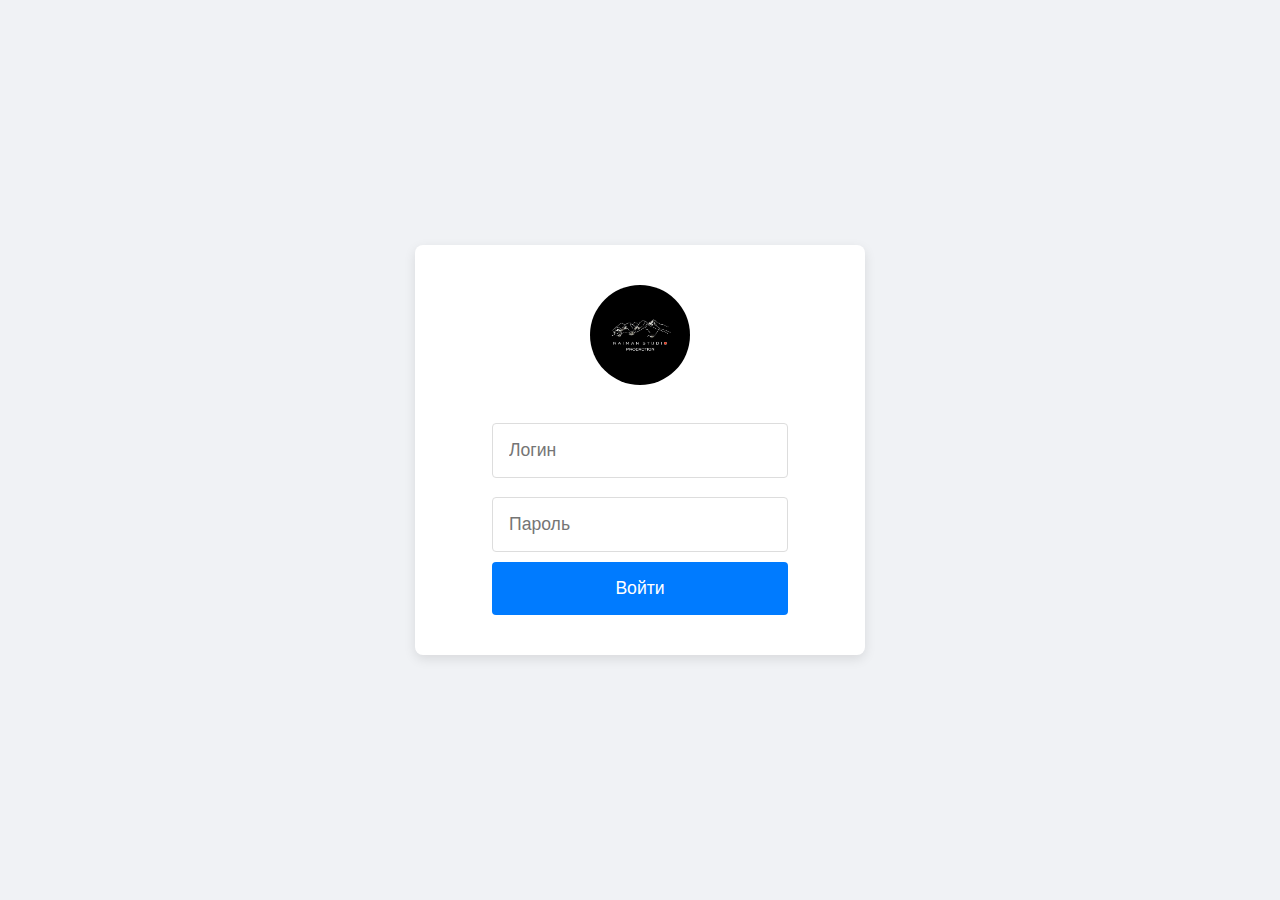
<file: index.html>
<!DOCTYPE html>
<html lang="ru">
<head>
    <meta charset="UTF-8">
    <meta name="viewport" content="width=device-width, initial-scale=1.0">
    <title>Форма входа</title>
    <link rel="stylesheet" href="style.css">
</head>
<body>
    <div class="login-container">
        <div class="logo">
            <img src="img/logo.jpg" alt="Логотип">
        </div>
        <form class="login-form" onsubmit="return validateLogin(event)">
            <input type="text" id="username" placeholder="Логин" required>
            <input type="password" id="password" placeholder="Пароль" required>
            <button type="submit">Войти</button>
            <p id="error-message" class="error-message"></p>
        </form>
    </div>
    <script src="script.js"></script>
</body>
</html>
</file>
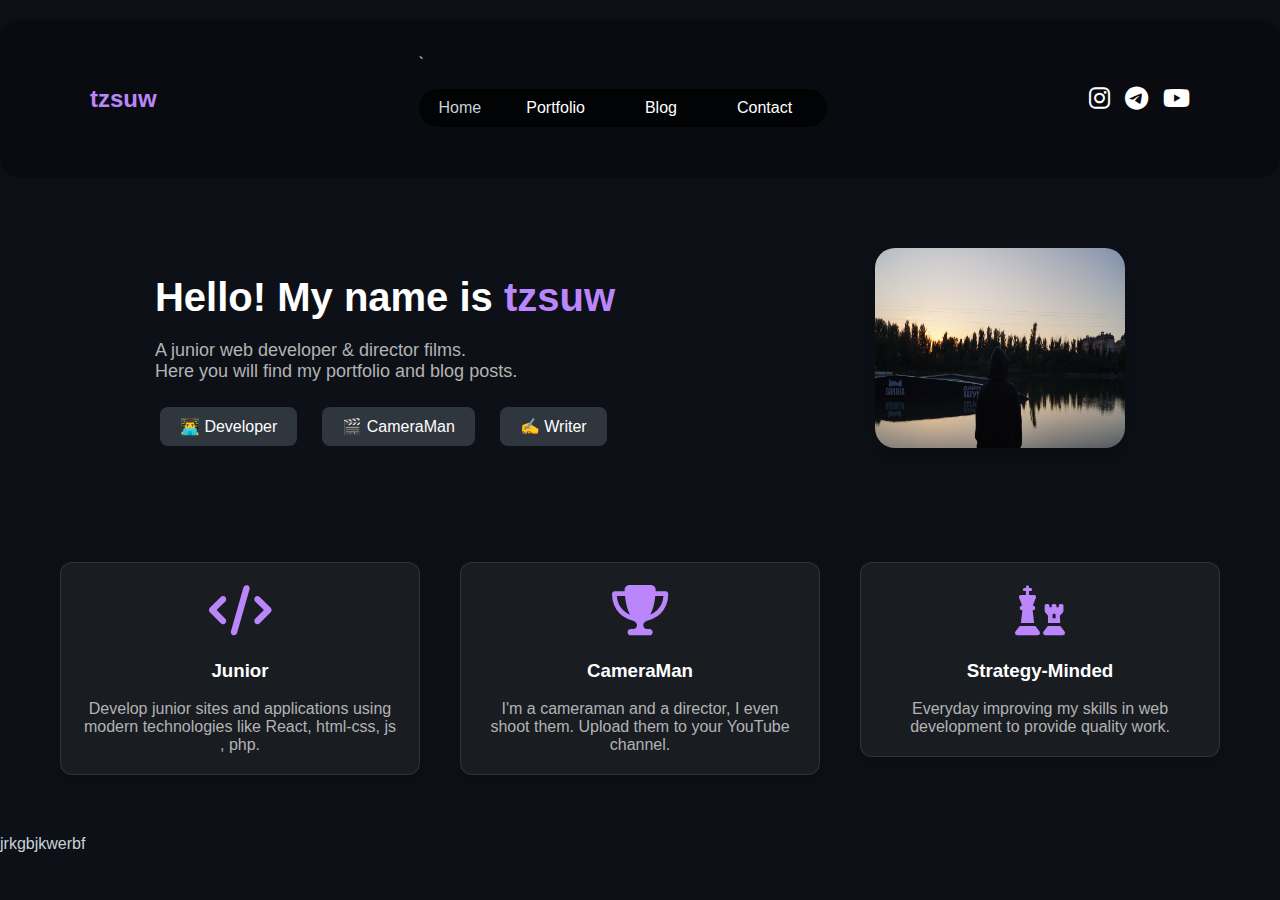
<file: welcome.html>
<!DOCTYPE html>
<html lang="en">
<head>
    <meta charset="UTF-8">
    <meta name="viewport" content="width=device-width, initial-scale=1.0">
    <meta http-equiv="X-UA-Compatible" content="ie=edge">
    <link rel="icon" href="img/1471725186_preview_kuroneko_vector_ii_by_asdf1234qwerty-d4zfkp0 (1).ico" type="img/icon">
    <title>tzsuw Portfolio</title>
    <link rel="stylesheet" href="styles.css">
    <link rel="stylesheet" href="https://cdnjs.cloudflare.com/ajax/libs/font-awesome/6.5.0/css/all.min.css">
</head>
<body>

   <header class="nav-header">
    <div class="navbar">
        <div class="logo">tzsuw</div>
        <nav class="nav-menu">`
            <ul class="nav-links" 3
            
                <li><a href="index.html">Home</a></li>
                <li><a href="Portfolio.html">Portfolio</a></li>
                <li><a href="blog.html">Blog</a></li>
                <li><a href="#">Contact</a></li>
            </ul>
        </nav>
        <div class="social-icons">
            <a href="https://www.instagram.com/aoaorvra"><i class="fab fa-instagram"></i></a>
            <a href="https://t.me/tzsuw"><i class="fab fa-telegram"></i></a>
            <a href="https://www.youtube.com/@tzsuw"><i class="fab fa-youtube"></i></a>
        </div>
        <div class="menu-toggle">
            <i class="fas fa-bars"></i>
        </div>
    </div>
</header>

    <div class="container">
        <div class="content">
            <h1>Hello! My name is <span class="highlight">tzsuw</span></h1>
            <p class="description">
                A junior web developer & director films.<br>
                Here you will find my portfolio and blog posts.
            </p>
            <div class="buttons">
                <a href="#" class="button">👨‍💻 Developer</a>
                <a href="#" class="button">🎬 CameraMan</a>
                <a href="#" class="button">✍️ Writer</a>
            </div>
        </div>
        <div class="image-container">
            <img src="img/DSC06007.JPG" width="250px" height="200px" alt="Michael Myers">
        </div>
    </div>



    <section class="features">
        <div class="card">
            <div class="icon">
                <i class="fas fa-code"></i>
            </div>
            <h3>Junior</h3>
            <p>Develop junior sites and applications using modern technologies like React, html-css, js , php.</p>
        </div>
        <div class="card">
            <div class="icon">
                <i class="fas fa-trophy"></i>
            </div>
            <h3>CameraMan</h3>
            <p>I'm a cameraman and a director, I even shoot them. Upload them to your YouTube channel.</p>
        </div>
        <div class="card">
            <div class="icon">
                <i class="fas fa-chess"></i>
            </div>
            <h3>Strategy-Minded</h3>
            <p>Everyday improving my skills in web development to provide quality work.</p>
        </div>
    </section>

    <script src="script.js"></script>
    jrkgbjkwerbf

</body>
</html>
</file>
<file: style.css>
/* Сброс базовых стилей */
* {
    margin: 0;
    padding: 0;
    box-sizing: border-box;
}

body {
    display: flex;
    justify-content: center;
    align-items: center;
    height: 100vh;
    font-family: Arial, sans-serif;
    background-color: #f0f2f5;
}

/* Контейнер формы */
.login-container {
    background-color: #ffffff;
    width: 100%;
    max-width: 450px; /* Увеличенная ширина контейнера */
    padding: 2.5rem;
    border-radius: 8px;
    box-shadow: 0 4px 12px rgba(0, 0, 0, 0.1);
    text-align: center;
}

/* Логотип */
.logo img {
    width: 100px;
    height: 100px;
    border-radius: 50%;
    margin-bottom: 1.5rem;
}

/* Форма входа */
.login-form input {
    width: 80%;
    max-width: 300px;
    padding: 1rem;
    margin: 0.6rem auto;
    border: 1px solid #ddd;
    border-radius: 4px;
    font-size: 1.1rem;
}

.login-form button {
    width: 80%;
    max-width: 300px;
    padding: 1rem;
    background-color: #007bff;
    color: #fff;
    font-size: 1.1rem;
    border: none;
    border-radius: 4px;
    cursor: pointer;
    transition: background-color 0.3s;
}

.login-form button:hover {
    background-color: #0056b3;
}

/* Сообщение об ошибке */
.error-message {
    color: red;
    font-size: 0.9rem;
    margin-top: 0.5rem;
    display: none;
}

/* Адаптация для мобильных устройств */
@media (max-width: 500px) {
    .login-container {
        max-width: 90%;
        padding: 2rem; /* Уменьшенные отступы для мобильных */
    }

    .logo img {
        width: 80px; /* Уменьшенный логотип */
        height: 80px;
    }

    .login-form input,
    .login-form button {
        width: 100%; /* Полная ширина полей и кнопки */
        font-size: 1rem;
    }
    
    .login-form input {
        padding: 0.8rem;
    }
    
    .login-form button {
        padding: 0.8rem;
    }
}
</file>
<file: styles.css>
body, html {
    margin: 0;
    padding: 0;
    font-family: Arial, sans-serif;
    background: #0d1117;
    color: #c9d1d9;
}


.nav-header {
    display: flex;
    justify-content: space-between;
    align-items: center;
    padding: 20px 40px;
    background: rgba(0, 0, 0, 0.3);
    border-radius: 20px;
    max-width: 1200px;
    margin: 20px auto;
}

.navbar {
    display: flex;
    justify-content: space-between;
    width: 100%;
    align-items: center;
}

.logo {
    font-size: 1.5rem;
    font-weight: bold;
}

.nav-menu ul {
    display: flex;
    list-style: none;
    background-color: rgba(0, 0, 0, 0.7);
    border-radius: 30px;
    padding: 10px 20px;
}

.nav-menu ul li {
    margin: 0 15px;
}

.nav-menu ul li a {
    text-decoration: none;
    color: white;
    font-size: 1rem;
    transition: color 0.3s ease;
}

.nav-menu ul li a:hover {
    color: #ff79c6;
}

.social-icons {
    display: flex;
    gap: 15px;
}

.social-icons a {
    color: white;
    font-size: 1.5rem;
    transition: transform 0.3s ease;
}

.social-icons a:hover {
    transform: scale(1.2);
}

.menu-toggle {
    display: none;
    cursor: pointer;
    color: white;
    font-size: 1.5rem;
}

.container {
    display: flex;
    justify-content: space-between;
    align-items: center;
    padding: 40px;
}

.content {
    max-width: 600px;
}

h1 {
    font-size: 2.5rem;
    margin-bottom: 20px;
}

.highlight {
    color: #ff79c6;
}

.description {
    font-size: 1.2rem;
    margin-bottom: 30px;
}

.buttons {
    display: flex;
    gap: 15px;
}

.button {
    padding: 10px 20px;
    background-color: 808080;
    color: white;
    text-decoration: none;
    border-radius: 5px;
    transition: background-color 0.3s ease;
}

.button:hover {
    background-color: 808080;
}

.image-container img {
    border-radius: 10px;
}

.features {
    display: flex;
    justify-content: space-between;
    padding: 40px;
}

.card {
    background-color: #2d2d2d;
    border-radius: 10px;
    padding: 20px;
    text-align: center;
    flex: 1;
    margin: 10px;
}

.icon {
    font-size: 2rem;
    margin-bottom: 10px;
}

@media (max-width: 768px) {
    .navbar {
        flex-direction: column;
    }

    .menu-toggle {
        display: block;
    }

    .nav-menu ul {
        display: none;
        flex-direction: column;
        align-items: center;
        background-color: rgba(0, 0, 0, 0.7);
        border-radius: 20px;
        width: 100%;
        padding: 20px;
    }

    .nav-menu ul.active {
        display: flex;
    }

    .social-icons {
        margin-top: 10px;
    }

    .container {
        flex-direction: column;
        align-items: center;
    }

    .features {
        flex-direction: column;
    }
}

@media (max-width: 480px) {
    .buttons {
        flex-direction: column;
        align-items: center;
    }

    .button {
        width: 100%;
        text-align: center;
    }

    .features {
        padding: 20px;
    }
}

h1, h3 {
    color: #ffffff;
}

.container {
    display: flex;
    justify-content: space-around;
    align-items: center;
    padding: 50px;
    gap: 50px;
}

.highlight {
    color: #bb86fc;
}

.description {
    font-size: 18px;
    margin: 15px 0;
}

.buttons {
    margin-top: 20px;
}

.button {
    display: inline-block;
    margin: 5px;
    padding: 10px 20px;
    background: #30363d;
    color: #ffffff;
    border-radius: 8px;
    text-decoration: none;
    transition: background 0.3s;
}

.button:hover {
    background: #bb86fc;
}

header {
    background: #161b22;
    box-shadow: 0 4px 12px rgba(0, 0, 0, 0.1);
    position: sticky;
    top: 0;
    width: 100%;
    z-index: 1000;
}

.navbar {
    display: flex;
    justify-content: space-between;
    align-items: center;
    padding: 15px 50px;
}

.logo {
    color: #bb86fc;
    font-size: 24px;
    font-weight: bold;
}

.nav-links {
    list-style: none;
    display: flex;
    gap: 30px;
}

.nav-links li {
    display: inline;
}

.nav-links a {
    color: #c9d1d9;
    text-decoration: none;
    transition: color 0.3s;
}

.nav-links a:hover {
    color: #bb86fc;
}

.menu-toggle {
    display: none;
    font-size: 24px;
    cursor: pointer;
    color: #bb86fc;
}

@media (max-width: 768px) {
    .nav-links {
        position: absolute;
        top: 60px;
        right: -100%;
        background: #161b22;
        flex-direction: column;
        width: 200px;
        transition: right 0.5s;
    }

    .nav-links.show {
        right: 0;
    }

    .menu-toggle {
        display: block;
    }

    .nav-links a {
        padding: 15px;
        border-top: 1px solid #30363d;
    }
}

.image-container img {
    border-radius: 20px;
    box-shadow: 0 10px 20px rgba(0, 0, 0, 0.3);
}

.features {
    display: flex;
    justify-content: space-between;
    align-items: flex-start;
    padding: 50px;
    gap: 20px;
}

.card {
    background: rgba(255, 255, 255, 0.05);
    border: 1px solid rgba(255, 255, 255, 0.1);
    border-radius: 12px;
    padding: 20px;
    width: 30%;
    box-shadow: 0 8px 16px rgba(0, 0, 0, 0.2);
    transition: transform 0.3s;
}

.card:hover {
    transform: translateY(-10px);
}

.icon {
    font-size: 50px;
    color: #bb86fc;
    margin-bottom: 15px;
}

p {
    margin: 0;
    color: #b3b3b3;
}


@media (max-width: 768px) {
    .container {
        flex-direction: column;
        text-align: center;
    }

    .features {
        flex-direction: column;
        align-items: center;
    }

    .card {
        width: 80%;
        margin-bottom: 20px;
    }
}

@media (max-width: 480px) {
    .button {
        padding: 8px 15px;
        font-size: 14px;
    }

    .image-container img {
        width: 80%;
        height: auto;
    }

    h1 {
        font-size: 28px;
    }

    .description {
        font-size: 16px;
    }
}
</file>
